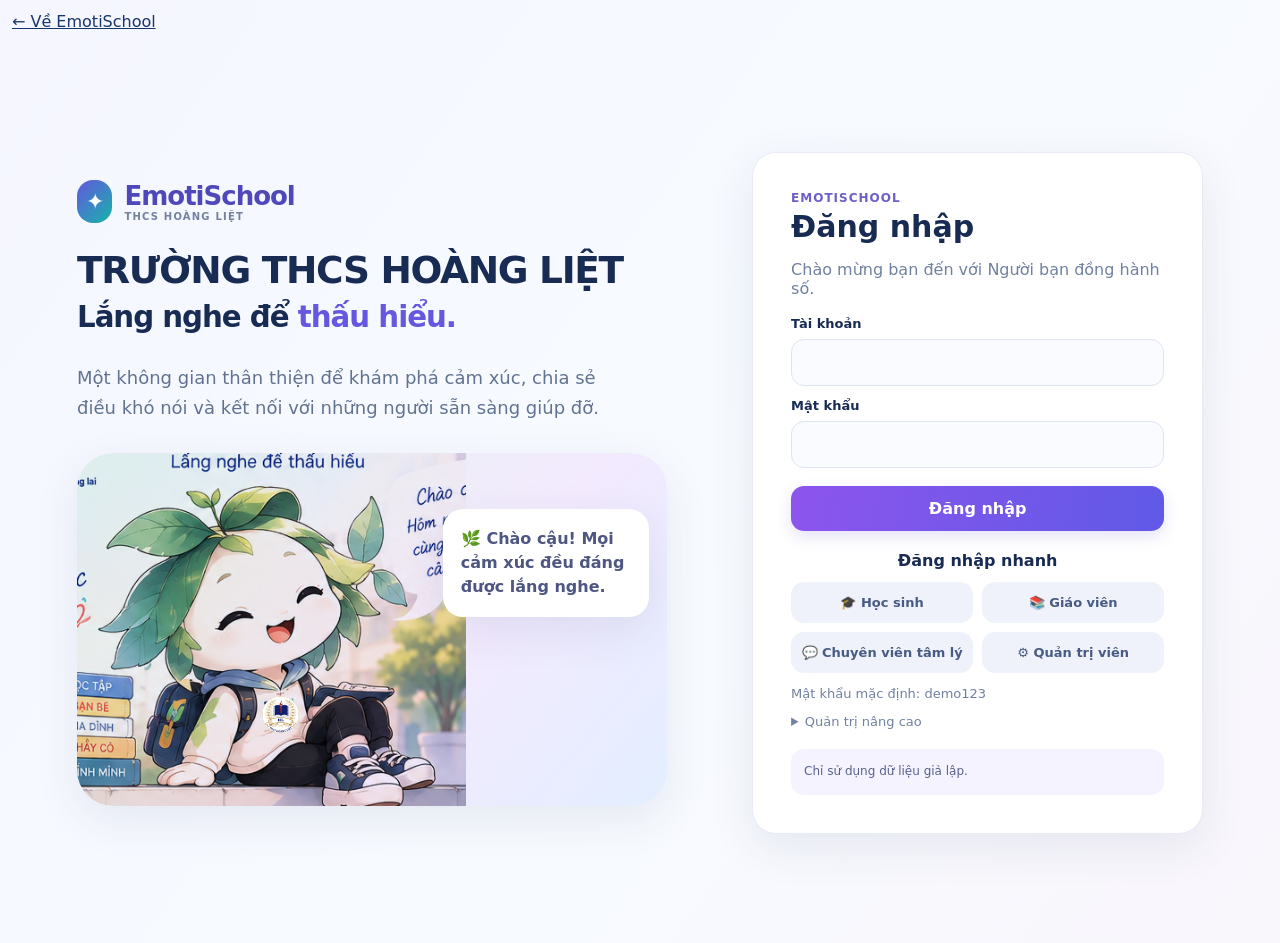
<file: quan-tri.html>
<!DOCTYPE html>
<html lang="vi"><head><meta charset="utf-8"/><meta content="width=device-width,initial-scale=1" name="viewport"/><title>EmotiSchool V3.0</title><script defer="" src="config.js?v=2b-ui1"></script><script defer="" src="api.js?v=2b-ui1"></script><script defer="" src="auth.js?v=ui1"></script><script defer="" src="admin-app.js?v=ui1"></script><style>
:root{--ink:#172b53;--muted:#7081a0;--primary:#6557df;--pale:#f6f7ff;--border:#e8eaf6;--shadow:0 14px 45px rgba(40,56,105,.09)}*{box-sizing:border-box}body{margin:0;font-family:Inter,system-ui,-apple-system,'Segoe UI',sans-serif;color:var(--ink);background:linear-gradient(125deg,#f5f6ff,#f7fbff 55%,#f9f6fc);min-height:100vh}button,input,select,textarea{font:inherit}button{cursor:pointer}button:disabled{opacity:.45;cursor:not-allowed}.hidden{display:none!important}.app{max-width:1480px;margin:auto;min-height:100vh}.login-layout{min-height:100vh;display:grid;grid-template-columns:1.15fr .85fr;align-items:center;gap:65px;padding:40px max(30px,6vw)}.brand{display:flex;align-items:center;gap:12px;font-weight:900;font-size:26px;letter-spacing:-1px;color:#4f48bb}.brand .mark{background:linear-gradient(135deg,#6357df,#17b4aa);color:white;border-radius:16px;padding:9px;font-size:22px}.brand small{display:block;font-size:10px;letter-spacing:1.2px;color:#7282a1}.login-art{min-height:600px;display:flex;flex-direction:column;justify-content:center}.login-art h1{font-size:clamp(40px,5vw,72px);line-height:1.09;letter-spacing:-2.5px;margin:25px 0 15px}.login-art h1 span{color:var(--primary)}.login-art p{font-size:18px;color:#617391;line-height:1.65;max-width:530px}.mascot-stage{position:relative;margin-top:12px;max-width:590px;height:325px;background:linear-gradient(130deg,#e5f6ee,#f3eafe 60%,#e3eeff);border-radius:36px;overflow:hidden;box-shadow:var(--shadow)}.mascot-stage img{width:66%;height:100%;object-fit:cover;object-position:50% 35%;mix-blend-mode:multiply}.quote{position:absolute;right:20px;top:50px;width:37%;padding:18px;border-radius:20px;background:#fff;color:#4e5682;font-weight:750;line-height:1.5;box-shadow:var(--shadow)}.login-card,.card{background:white;border:1px solid var(--border);box-shadow:var(--shadow);border-radius:24px}.login-card{padding:38px;max-width:465px;width:100%;margin:auto}.login-card h2{font-size:30px;margin:4px 0 8px}.muted{color:var(--muted)}.small{font-size:13px}.field{margin:18px 0}.field label{display:block;font-weight:700;font-size:13px;margin-bottom:8px}.input,select,textarea{width:100%;border:1px solid #dfe4f2;border-radius:13px;padding:13px 14px;background:#fafbff;color:var(--ink);outline:none}.input:focus,select:focus,textarea:focus{border-color:#8d83ed;box-shadow:0 0 0 3px #8d83ed20}textarea{resize:vertical;min-height:105px}.btn{border:0;background:linear-gradient(100deg,#8d55ed,#6059e7);color:white;padding:13px 19px;border-radius:13px;font-weight:800;box-shadow:0 6px 15px #645ad52b}.btn:hover{filter:brightness(1.05);transform:translateY(-1px)}.btn.secondary{background:#f0f2fb;color:#475b83;box-shadow:none}.btn.teal{background:#0ea99d}.btn.danger{background:#e65a75}.btn.tiny{padding:8px 12px;font-size:12px}.btn.full{width:100%}.hint{background:#f4f3ff;border-radius:13px;padding:13px;font-size:12px;color:#59618d;line-height:1.65;margin-top:20px}.layout{display:grid;grid-template-columns:246px minmax(0,1fr);min-height:100vh}.sidebar{background:linear-gradient(180deg,#203965,#1b2d53);color:white;padding:26px 17px;position:sticky;top:0;height:100vh;display:flex;flex-direction:column}.sidebar .brand{color:white;font-size:21px;margin-bottom:35px}.sidebar .brand small{color:#aabde2}.nav{display:flex;flex-direction:column;gap:7px}.nav button{border:0;background:transparent;color:#c4d2eb;text-align:left;padding:13px 14px;border-radius:12px;font-weight:700}.nav button.active,.nav button:hover{background:#6974c75e;color:white}.sidebar-bottom{margin-top:auto;font-size:12px;color:#adbfdb;line-height:1.5}.main{padding:28px clamp(18px,3.3vw,48px) 60px;min-width:0}.topbar{display:flex;align-items:center;justify-content:space-between;gap:12px;margin-bottom:25px}.topbar h1{font-size:26px;margin:0}.pill{border-radius:30px;background:#f0efff;color:#5e54bf;padding:9px 13px;font-size:12px;font-weight:800}.top-actions{display:flex;align-items:center;gap:8px}.section{margin-bottom:25px}.hero{display:grid;grid-template-columns:1fr 260px;min-height:230px;overflow:hidden;background:linear-gradient(110deg,#f0eaff,#e4f7ef 85%);border:1px solid #e7e3fa;border-radius:25px;padding:29px;position:relative}.hero h2{font-size:31px;margin:0 0 12px;letter-spacing:-.6px}.hero p{max-width:520px;line-height:1.7;color:#5c6688}.hero img{height:215px;width:250px;object-fit:cover;object-position:center 24%;border-radius:25px;mix-blend-mode:multiply}.grid{display:grid;gap:17px}.grid.four{grid-template-columns:repeat(4,minmax(0,1fr))}.grid.three{grid-template-columns:repeat(3,minmax(0,1fr))}.grid.two{grid-template-columns:repeat(2,minmax(0,1fr))}.card{padding:23px}.feature{border:0;text-align:left;min-height:156px;transition:transform .2s}.feature:hover{transform:translateY(-5px)}.feature .icon{font-size:29px;display:block;margin-bottom:15px}.feature h3{margin:0 0 8px;font-size:17px}.feature p{margin:0;color:#6d7c99;font-size:13px}.pink{background:#fff0f7}.blue{background:#edf4ff}.mint{background:#eafbf5}.lilac{background:#f1edff}.eyebrow{font-weight:900;letter-spacing:1px;font-size:12px;color:#6b5fca;text-transform:uppercase}.section-title{display:flex;align-items:center;justify-content:space-between;margin:0 0 14px;gap:12px}.section-title h2{margin:0;font-size:21px}.emotion-grid{display:grid;grid-template-columns:repeat(4,minmax(0,1fr));gap:12px}.emotion{border:2px solid transparent;border-radius:17px;padding:10px 6px;background:#f6f7fd;text-align:center;transition:.2s}.emotion:hover,.emotion.selected{border-color:#8e7be8;background:#eeebff;transform:translateY(-2px)}.emotion img{width:95px;max-width:100%;height:95px;object-fit:cover;border-radius:15px}.emotion span{display:block;font-weight:750;font-size:13px;margin-top:5px}.chips{display:flex;flex-wrap:wrap;gap:9px}.chip{border:1px solid #dce3f5;border-radius:20px;background:white;padding:10px 14px;color:#596c91;font-weight:650;font-size:13px}.chip.selected{background:#eceaff;border-color:#9188e8;color:#544bbd}.step{display:flex;align-items:center;gap:9px;font-size:13px;color:#7785a3;margin-bottom:15px}.progress{height:9px;background:#e8eaf6;border-radius:10px;overflow:hidden;flex:1}.progress>div{height:100%;background:linear-gradient(90deg,#18bfa8,#6b6ae9);border-radius:10px;transition:.2s}.answers{display:grid;gap:10px}.answer{border:1px solid #e2e6f4;background:#f9faff;border-radius:12px;padding:14px;text-align:left}.answer.selected{border-color:#8275ed;background:#eeebff;color:#5145c3}.stat strong{font-size:30px;display:block;margin:9px 0}.stat .muted{font-size:12px}.stat .icon{font-size:23px}.chart-bars{height:205px;display:flex;gap:12px;align-items:end;justify-content:space-around;border-bottom:1px solid #dce4f3;padding:14px 4px 0}.barcol{height:100%;display:flex;align-items:center;justify-content:end;flex-direction:column;gap:7px;flex:1;font-size:11px;color:#8190a8}.bar{width:min(35px,80%);border-radius:9px 9px 0 0;background:linear-gradient(#7f78ee,#28b5ac);min-height:8px}.donut{width:185px;height:185px;border-radius:50%;background:conic-gradient(#5fd3b0 0 35%,#8079ef 35% 62%,#ffbd69 62% 82%,#f08cac 82% 100%);position:relative;margin:10px auto}.donut:after{content:'';position:absolute;inset:39px;background:white;border-radius:50%}.legend{display:grid;grid-template-columns:1fr 1fr;gap:9px;font-size:12px}.legend b{display:inline-block;width:9px;height:9px;border-radius:50%;margin-right:6px}.row{display:flex;align-items:center;justify-content:space-between;gap:12px;padding:13px 0;border-bottom:1px solid #eef0f7}.row:last-child{border-bottom:0}.badge{font-size:11px;font-weight:800;padding:6px 9px;border-radius:20px;background:#f0efff;color:#6559c8}.badge.urgent{background:#ffeced;color:#ce4660}.badge.done{background:#e9f8ef;color:#21845e}.badge.pending{background:#fff5e3;color:#a67715}.toolbar{display:flex;flex-wrap:wrap;align-items:center;gap:10px;margin-bottom:16px}.toolbar select,.toolbar input{width:auto;min-width:145px}.notice{padding:13px 15px;border-radius:14px;background:#fff7e8;color:#85602a;font-size:13px;line-height:1.55}.toast{position:fixed;right:20px;bottom:22px;z-index:99;background:#22385d;color:white;padding:14px 20px;border-radius:13px;box-shadow:var(--shadow);max-width:360px}.modal-back{position:fixed;inset:0;background:#17254499;display:flex;align-items:center;justify-content:center;padding:15px;z-index:30}.modal{background:white;border-radius:22px;max-width:540px;width:100%;padding:26px;max-height:90vh;overflow:auto}.modal h2{margin-top:0}.tablewrap{overflow:auto}.table{border-collapse:collapse;width:100%;font-size:13px}.table th,.table td{padding:12px;text-align:left;border-bottom:1px solid #e9edf6;white-space:nowrap}.table th{color:#657593;background:#f7f8fd}.footer{margin-top:25px;color:#8795ae;font-size:12px;text-align:center}.mobilebar{display:none}@media(max-width:1050px){.grid.four{grid-template-columns:repeat(2,1fr)}.login-layout{gap:25px}.layout{grid-template-columns:205px 1fr}.sidebar{padding:22px 10px}.grid.three{grid-template-columns:repeat(2,1fr)}}@media(max-width:720px){.login-layout{display:flex;flex-direction:column;padding:20px;gap:15px}.login-art{min-height:unset;width:100%}.login-art h1{font-size:34px;margin:14px 0 5px}.login-art p{font-size:14px}.mascot-stage{height:145px}.mascot-stage img{width:47%}.quote{top:15px;right:10px;width:48%;font-size:12px;padding:10px}.login-card{padding:24px;max-width:none}.layout{display:block}.sidebar{display:none}.main{padding:18px 15px 95px}.topbar h1{font-size:20px}.topbar{align-items:flex-start}.top-actions .pill{display:none}.hero{grid-template-columns:1fr 110px;padding:18px;min-height:180px}.hero h2{font-size:22px}.hero p{font-size:12px}.hero img{width:115px;height:150px}.grid.four,.grid.three,.grid.two{grid-template-columns:repeat(2,minmax(0,1fr))}.feature{padding:17px;min-height:140px}.feature h3{font-size:14px}.card{padding:17px}.emotion-grid{grid-template-columns:repeat(2,1fr)}.emotion img{height:90px;width:90px}.mobilebar{position:fixed;bottom:0;left:0;right:0;background:white;border-top:1px solid #e3e8f4;display:flex;z-index:10;justify-content:space-around;padding:7px 4px max(9px,env(safe-area-inset-bottom))}.mobilebar button{border:0;background:none;color:#677798;font-size:10px;display:flex;flex-direction:column;gap:4px;align-items:center}.mobilebar button b{font-size:20px}.mobilebar button.active{color:#6256d9}.toolbar select,.toolbar input{max-width:100%;min-width:0}.row{align-items:flex-start}}@media(max-width:390px){.grid.four,.grid.three{gap:9px}.hero{grid-template-columns:1fr 85px}.hero img{width:90px}}

/* EmotiSchool V3: ngân hàng câu hỏi, giữ nguyên bảng màu V2 */
.bank-hero{background:linear-gradient(110deg,#eeeaff,#eafaf5);border:1px solid #e4e3f6;border-radius:24px;padding:25px;margin-bottom:20px;display:flex;justify-content:space-between;align-items:center;gap:16px;flex-wrap:wrap}
.bank-hero h2{margin:7px 0;font-size:24px}.bank-hero p{margin:0;color:#647392;font-size:13px;line-height:1.7}
.bank-actions{display:flex;flex-wrap:wrap;gap:8px}.bank-actions .btn{white-space:nowrap}
.bank-filters{display:flex;flex-wrap:wrap;align-items:center;gap:9px;margin-bottom:17px}.bank-filters .input,.bank-filters select{width:auto;min-width:160px}
.bank-card{position:relative}.bank-card h3{margin:9px 0 6px;font-size:19px}.bank-card p{line-height:1.55}
.bank-meta{display:flex;align-items:center;flex-wrap:wrap;gap:8px;margin:12px 0;font-size:12px;color:#7a88a0}
.bank-buttons{display:flex;flex-wrap:wrap;gap:8px;margin-top:16px}
.bank-status{padding:5px 10px;border-radius:999px;font-weight:800;font-size:11px;display:inline-block}
.bank-status.draft{background:#eceff7;color:#52647b}.bank-status.review{background:#fff1d7;color:#91671b}.bank-status.approved{background:#dff7ec;color:#18795a}.bank-status.published{background:#e9e6ff;color:#6252c4}.bank-status.archived{background:#f0f0f0;color:#777}
.bank-editor{display:grid;grid-template-columns:minmax(0,1.1fr) minmax(280px,.9fr);gap:18px;align-items:start}
.bank-editor .card{margin-bottom:16px}.bank-editor .field{margin:12px 0}.bank-editor .field label{font-size:12px}
.bank-question{background:#fafbff;border:1px solid #e5e9f5;border-radius:17px;padding:16px;margin-top:12px}
.bank-question-head{display:flex;align-items:center;justify-content:space-between;gap:8px}
.bank-question .grid.two{gap:12px}.bank-question textarea{min-height:72px}
.bank-question input[type=checkbox]{width:auto}.bank-editor .note{background:#f3f9ff;color:#51708d;border-radius:13px;padding:12px;font-size:12px;line-height:1.6}
.bank-question-list{max-height:480px;overflow:auto;padding-right:4px}.bank-question-preview{padding:13px 0;border-bottom:1px solid #e8edf6}.bank-question-preview:last-child{border:0}
.bank-inline{display:flex;gap:7px;align-items:center;flex-wrap:wrap}.bank-inline input[type=checkbox]{width:auto}
.bank-error{border-radius:13px;padding:13px;background:#fff0f0;color:#a4364e;white-space:pre-line;font-size:13px;line-height:1.7}
.bank-success{border-radius:13px;padding:13px;background:#e7f9f1;color:#20785c;font-size:13px;line-height:1.6}
.bank-review-text{padding:14px;border-radius:12px;background:#f6f7fc;line-height:1.65;font-size:13px;white-space:pre-line}
.bank-checkgroup{display:flex;gap:14px;flex-wrap:wrap;padding:9px 0}.bank-checkgroup label{font-size:13px;font-weight:700;display:flex;gap:6px;align-items:center}
.bank-intro{color:#687897;font-size:13px;line-height:1.6}
.bank-help{background:#f5f4ff;border-radius:15px;padding:15px;color:#59648b;font-size:13px;line-height:1.75}
.bank-preview .choice{display:block;border:1px solid #e2e6f2;border-radius:12px;padding:12px;margin:8px 0;color:#4d5c7a;background:#fafbff}
.bank-preview .choice input{margin-right:7px}.bank-preview .choice textarea{display:block;margin-top:9px}
.bank-muted{font-size:12px;color:#78879f}.bank-empty{padding:36px;text-align:center;background:white;border:1px dashed #dce2f2;border-radius:20px;color:#66738e}
@media(max-width:900px){.bank-editor{grid-template-columns:1fr}.bank-filters .input{flex:1}}
@media(max-width:720px){.bank-hero{padding:18px}.bank-hero h2{font-size:20px}.bank-actions{width:100%}.bank-actions .btn{flex:1}.bank-editor .grid.two{grid-template-columns:1fr}.bank-filters select{flex:1}}


[hidden]{display:none!important}.sidebar{overflow:auto}.nav button.selected{background:#6974c75e;color:white}.nav button{box-shadow:none}.tiles{display:grid;grid-template-columns:repeat(4,minmax(0,1fr));gap:17px;margin:16px 0}.tile{background:#f1edff;border-radius:18px;padding:20px;margin-bottom:10px}.tile strong{display:block;font-size:30px;color:var(--primary)}.tile span{font-size:13px;color:var(--muted)}.editor{display:grid;gap:12px;background:#f6f7ff;padding:18px;border-radius:18px;margin-bottom:20px}.editor label{font-weight:700}.editor input{width:100%;padding:12px;border:1px solid var(--border);border-radius:13px}.tablewrap table{width:100%;border-collapse:collapse;font-size:13px}.tablewrap th,.tablewrap td{padding:12px;text-align:left;border-bottom:1px solid var(--border);white-space:nowrap}.tablewrap th{background:#f7f8fd}.login-card #ping{margin-top:12px}@media(max-width:720px){.layout:not([hidden]){display:block}.layout .sidebar{display:flex;position:static;height:auto;padding:15px}.sidebar .brand{margin-bottom:12px}.sidebar .nav{flex-direction:row;overflow:auto}.sidebar .nav button{white-space:nowrap}.sidebar-bottom{margin-top:10px}.tiles{grid-template-columns:repeat(2,minmax(0,1fr))}.toolbar input,.toolbar select{max-width:100%}.main{padding-bottom:25px}}
.login-art{min-width:0;container-type:inline-size}.login-art .school-title{font-size:clamp(24px,6.15cqw,52px);letter-spacing:-.035em;line-height:1.18;margin:25px 0 8px;white-space:nowrap}.school-slogan{font-size:clamp(18px,4.8cqw,38px);letter-spacing:-.035em;white-space:nowrap;margin:0 0 10px;line-height:1.2}.school-slogan span{color:var(--primary)}.mascot-stage{height:auto;min-height:0;display:flex;align-items:center}.li-art{position:relative;width:66%;aspect-ratio:435/395;flex:none;overflow:hidden}.mascot-stage .li-art>img:first-child{width:100%;height:100%;object-fit:contain;display:block}.mascot-stage .li-art .shirt-logo{position:absolute;left:47.6%;top:68.8%;width:9.5%;height:auto;object-fit:contain;mix-blend-mode:normal;border-radius:50%;background:white}.quote{top:16%;right:3%;width:35%}.hero .li-art{width:100%;max-width:250px;align-self:center}.hero .li-art>img:first-child{width:100%;height:auto;display:block;object-fit:contain}.hero .li-art .shirt-logo{position:absolute;left:47.6%;top:68.8%;width:9.5%;height:auto;mix-blend-mode:normal;border-radius:50%;background:white}@media(max-width:720px){.login-art .school-title{font-size:6.1cqw;margin-top:15px}.school-slogan{font-size:5.1cqw}.mascot-stage .li-art{width:54%}.quote{width:43%;top:15%}.hero .li-art{max-width:115px}}
.quick-grid{display:grid;grid-template-columns:1fr 1fr;gap:9px}.quick-grid button{font-size:13px;padding:13px 8px}.quick-title{text-align:center;font-weight:800;margin:20px 0 12px}.inside-school{font-size:clamp(24px,4vw,46px)!important;letter-spacing:-.035em}.inside-slogan{color:var(--primary);font-weight:700;margin:6px 0}.login-card details{margin-top:12px}.login-card details input{margin:8px 0}#status:empty{display:none}</style></head><body><a href="index.html" style="display:block;padding:12px;color:#17366b">← Về EmotiSchool</a><div class="login-layout"><div class="login-art"><div class="brand"><span class="mark">✦</span><span>EmotiSchool<small>THCS HOÀNG LIỆT</small></span></div><h1 class="school-title">TRƯỜNG THCS HOÀNG LIỆT</h1><h2 class="school-slogan">Lắng nghe để <span>thấu hiểu.</span></h2><p>Một không gian thân thiện để khám phá cảm xúc, chia sẻ điều khó nói và kết nối với những người sẵn sàng giúp đỡ.</p><div class="mascot-stage"><div class="li-art"><img alt="Mascot Li - người bạn đồng hành" src="li.png"/><img class="shirt-logo" alt="Logo trường" src="school-logo.png"/></div><div class="quote">🌿 Chào cậu! Mọi cảm xúc đều đáng được lắng nghe.</div></div></div><div class="login-card"><div class="eyebrow">EMOTISCHOOL</div><h2>Đăng nhập</h2><p class="muted">Chào mừng bạn đến với Người bạn đồng hành số.</p><button hidden id="ping" type="button">Kiểm tra kết nối API</button><form id="loginForm"><div class="field"><label for="account">Tài khoản</label><input class="input" id="account" autocomplete="username" required><label for="key" style="margin-top:12px">Mật khẩu</label><input autocomplete="off" class="input" id="key" maxlength="200" required="" type="password"/></div><button class="btn full" id="login">Đăng nhập</button></form><div class="quick-title">Đăng nhập nhanh</div><div class="quick-grid"><button class="btn secondary" data-role="STUDENT">🎓 Học sinh</button><button class="btn secondary" data-role="TEACHER">📚 Giáo viên</button><button class="btn secondary" data-role="COUNSELOR">💬 Chuyên viên tâm lý</button><button class="btn secondary" data-role="ADMIN">⚙ Quản trị viên</button></div><p class="small muted">Mật khẩu mặc định: demo123</p><details><summary class="small muted">Quản trị nâng cao</summary><input class="input" id="privateKey" type="password" placeholder="Khóa quản trị riêng"><button class="btn secondary full" id="privateLogin">Đăng nhập quản trị</button></details><section hidden="" id="session"><h3>Phiên quản trị</h3><p id="identity"></p><div class="test-actions"><button class="btn secondary" id="me">Kiểm tra phiên</button><button class="btn danger" id="logout">Đăng xuất</button></div></section><p aria-live="polite" class="hint status" id="status" role="status"></p><div class="hint">Chỉ sử dụng dữ liệu giả lập.</div></div></div><main class="layout" hidden="" id="admin"><aside class="sidebar"><div class="brand"><span class="mark">✦</span><span>EmotiSchool<small>THCS HOÀNG LIỆT</small></span></div><small><span id="roleTitle">TRUNG TÂM QUẢN TRỊ</span></small><nav class="nav" id="nav"></nav><div class="sidebar-bottom"><button class="btn danger" id="adminLogout">Đăng xuất</button></div></aside><section class="main"><header class="topbar"><div><div class="eyebrow">EmotiSchool</div><h1 class="inside-school">THCS HOÀNG LIỆT</h1><p class="inside-slogan">Lắng nghe để thấu hiểu.</p></div><button class="btn secondary" id="adminMe">Kiểm tra phiên</button></header><p class="hint">Chỉ sử dụng dữ liệu giả lập, không nhập thông tin học sinh thật.</p><div class="toolbar" id="adminToolbar"><button class="btn secondary" id="refreshAdmin">Tải lại</button><select id="campusFilter"><option value="">Tất cả cơ sở</option><option value="TSC">Trụ sở chính</option><option value="PH">Phân hiệu</option></select><input id="search" placeholder="Tìm mã hoặc tên"/><select id="grade"><option value="">Tất cả khối</option><option>6</option><option>7</option><option>8</option><option>9</option></select></div><p id="adminStatus" role="status"></p><div class="card section" id="directory"></div><div class="footer">EmotiSchool V3 • Dữ liệu giả lập • THCS Hoàng Liệt</div></section></main></body></html>
</file>
